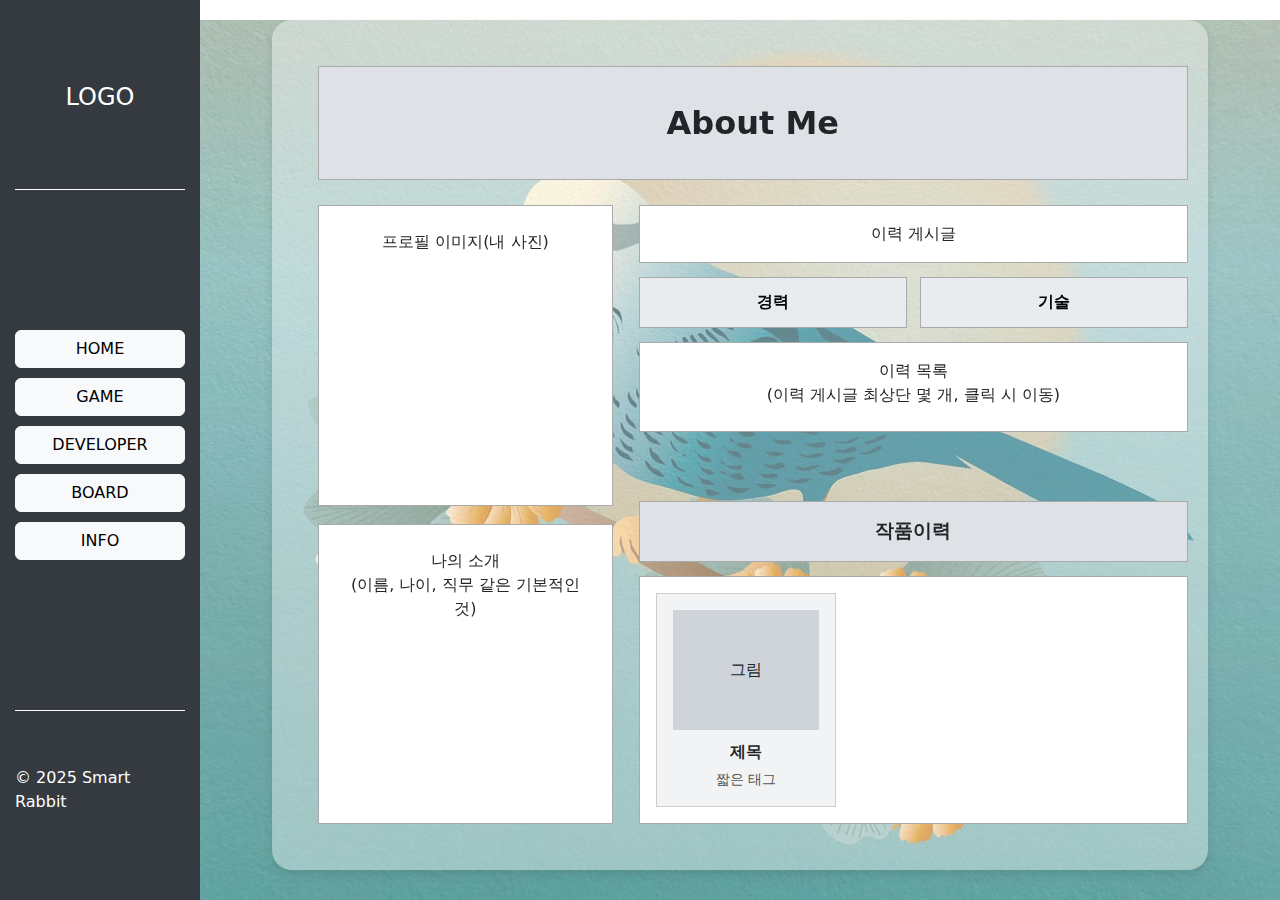
<file: index.html>
<!DOCTYPE html>
<html lang="ko">
<head>
    <meta charset="UTF-8">
    <meta name="viewport" content="width=device-width, initial-scale=1.0">
    <title>Smart Rabbit's Studio</title>
    <link href="https://cdn.jsdelivr.net/npm/bootstrap@5.3.0/dist/css/bootstrap.min.css" rel="stylesheet">
    <link href="css/styles.css" rel="stylesheet">
    <script src="js/script.js"></script>
</head>
<body onload="onInitialLoad()">
    <!-- 네비게이션 바 -->
    <div id="nav-bar">
        <div id="nav-top">
            <h4>LOGO</h4>
        </div>
        <div id="nav-buttons">
            <button class="btn btn-light" onclick="loadContent('pages/home.html')">HOME</button>
            <button class="btn btn-light" onclick="loadContent('pages/game.html')">GAME</button>
            <button class="btn btn-light" onclick="loadContent('pages/developer.html')">DEVELOPER</button>
            <button class="btn btn-light" onclick="loadContent('pages/board.html')">BOARD</button>
            <button class="btn btn-light" onclick="loadContent('pages/info.html')">INFO</button>
        </div>
        <div id="nav-bottom">
            <p>© 2025 Smart Rabbit</p>
        </div>
    </div>
    
    <!-- 컨텐츠 영역 -->
    <div id="content-wrapper">
        <img src="testImage.jpg" alt="Background Image"><!-- 배경이미지 넣기 -->
        <div id="content-container">
            <!-- In HTML -->
        </div>
    </div>
</body>
</html>
</file>
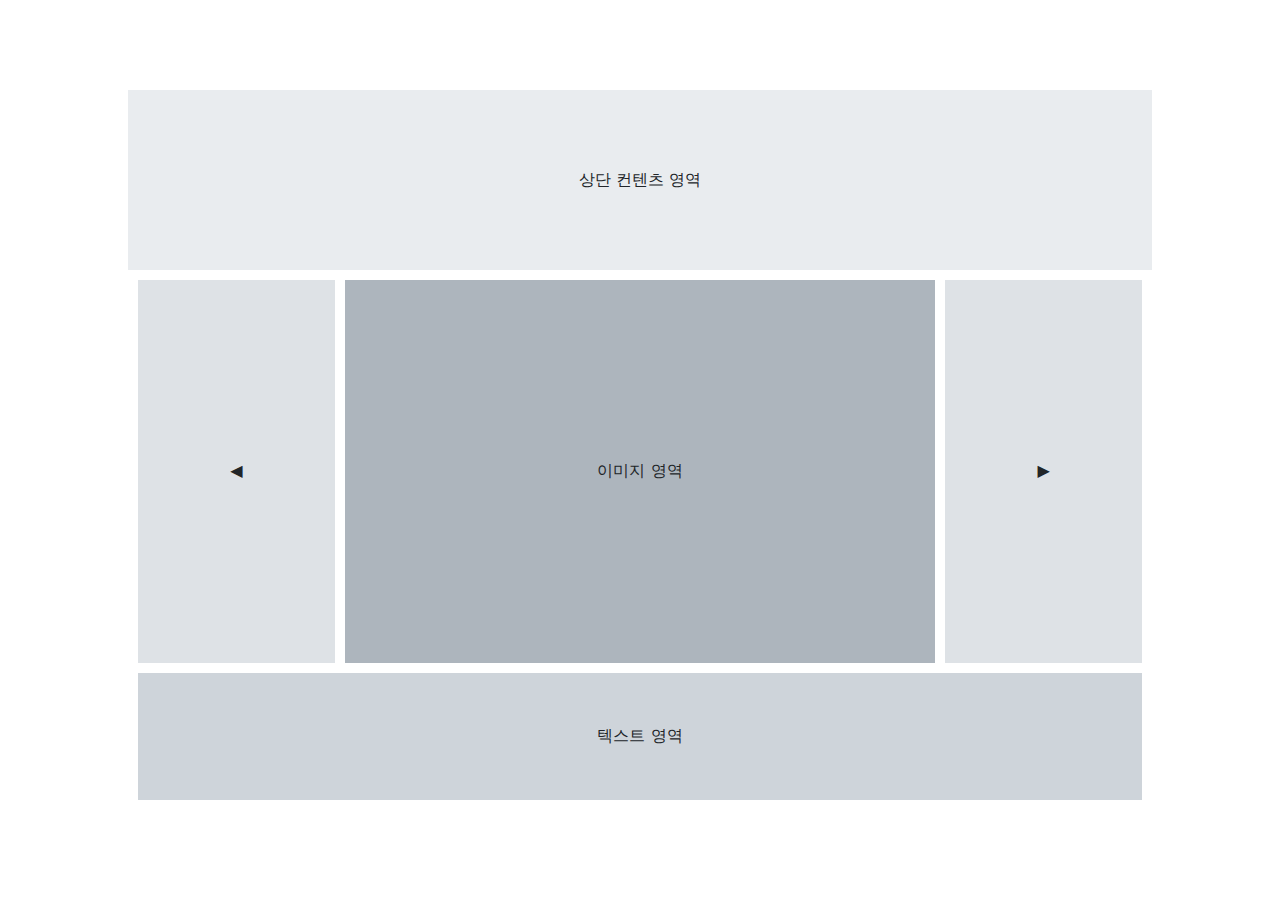
<file: pages/game.html>
<!DOCTYPE html>
<html lang="ko">
<head>
    <meta charset="UTF-8">
    <meta name="viewport" content="width=device-width, initial-scale=1.0">
    <title>Game</title>
    <link href="https://cdn.jsdelivr.net/npm/bootstrap@5.3.0/dist/css/bootstrap.min.css" rel="stylesheet">
    <link href = "/css/game-styles.css" rel="stylesheet">
</head>
<body>
    <div id="container">
        <div id="top-container">상단 컨텐츠 영역</div>
        <div id="bottom-container">
            <div class="button-box">◀</div>
            <div class="image-box">이미지 영역</div>
            <div class="button-box">▶</div>
            <div class="text-box">텍스트 영역</div>
        </div>
    </div>
</body>
</html>
</file>
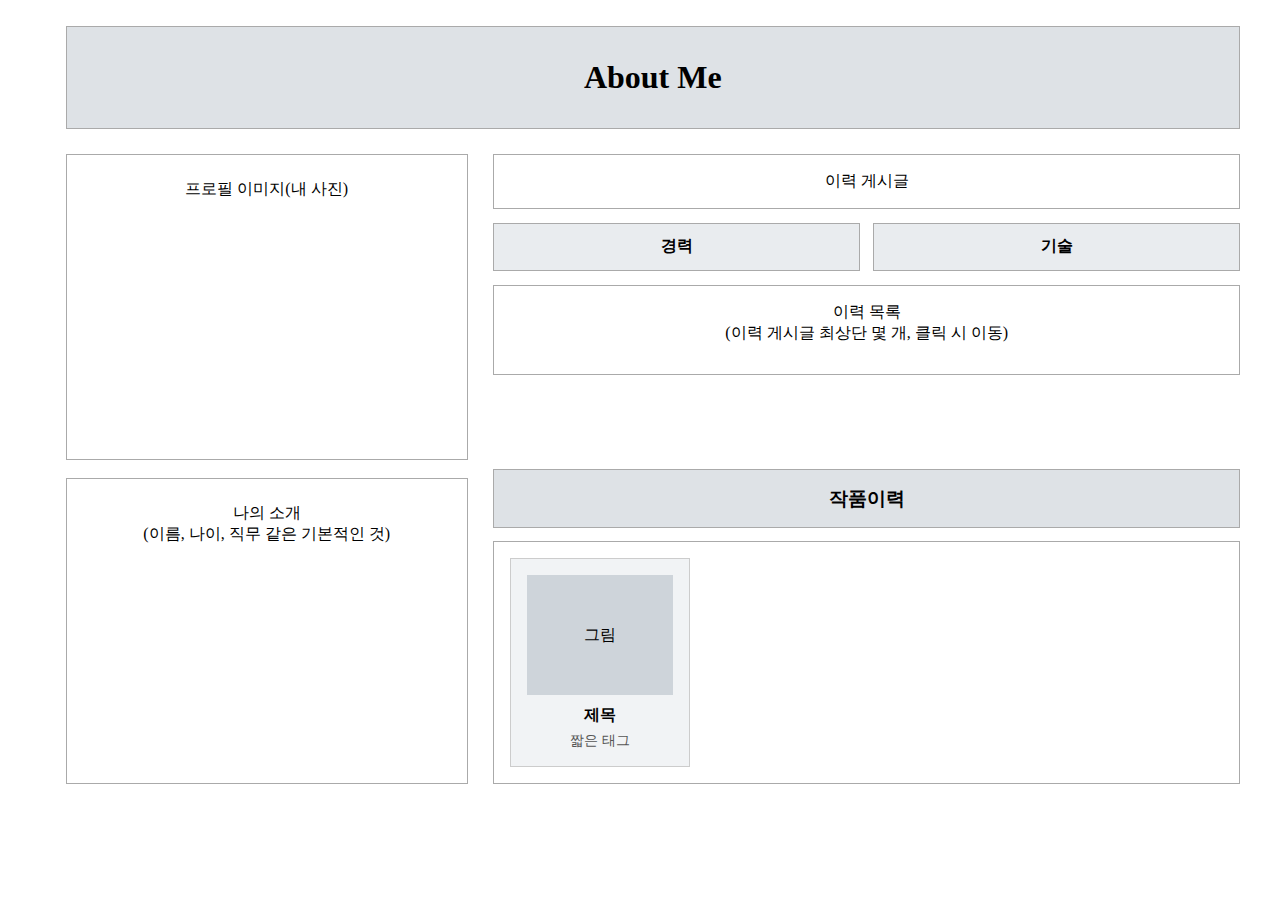
<file: pages/home.html>
<!DOCTYPE html>
<html lang="ko">
<head>
  <meta charset="UTF-8" />
  <meta name="viewport" content="width=device-width, initial-scale=1.0" />
  <title>About Me</title>
  <link rel="stylesheet" href="/css/home-styles.css" />
</head>
<body>
  <div id="container">
    <header class="about-title">About Me</header>

    <!-- 좌측 -->
    <section class="left">
      <div class="profile-image">프로필 이미지(내 사진)</div>
      <div class="basic-info">나의 소개<br>(이름, 나이, 직무 같은 기본적인 것)</div>
    </section>

    <!-- 우측 상단: 이력 -->
    <section class="right-top">
      <div class="career-post">이력 게시글</div>
      <div class="career-buttons">
        <button>경력</button>
        <button>기술</button>
      </div>
      <div class="career-list">
        이력 목록<br>(이력 게시글 최상단 몇 개, 클릭 시 이동)
      </div>
    </section>

    <!-- 우측 하단: 작품 이력 -->
    <section class="right-bottom">
      <div class="portfolio-title">작품이력</div>
      <div class="portfolio-slider">
        <div class="work-slide">
          <div class="work-image">그림</div>
          <div class="work-title">제목</div>
          <div class="work-tag">짧은 태그</div>
        </div>
      </div>
    </section>
  </div>
</body>
</html>
</file>
<file: css/styles.css>
body {
    display: flex;
    height: 100vh;
    margin: 0;
    overflow: hidden; /* 💡 전체 스크롤 방지 */
  }

/* 네비게이션 바를 3개의 섹션으로 나눔 */
#nav-bar {
    width: 200px;
    background-color: #343a40;
    padding: 15px;
    color: white;
    display: flex;
    flex-direction: column;
    height: 100vh;
}

/* 1. 네비게이션 상단 부분 */
#nav-top {
    flex: 1;
    display: flex;
    align-items: center;
    justify-content: center;
    border-bottom: 1px solid white;
}

/* 2. 네비게이션 버튼 영역 */
#nav-buttons {
    flex: 3;
    display: flex;
    flex-direction: column;
    justify-content: center;
}
#nav-buttons button {
    width: 100%;
    margin-bottom: 10px;
}

/* 3. 네비게이션 하단 부분 */
#nav-bottom {
    flex: 1;
    display: flex;
    align-items: center;
    justify-content: center;
    border-top: 1px solid white;
}

/* 4. 컨텐츠 영역 */
#content-wrapper {
    flex-grow: 1;
    display: flex;
    align-items: flex-start; /* 💡 상단부터 표시되게 */
    justify-content: center;
    padding: 20px;
    position: relative;
    overflow-y: auto;       /* 💡 내부 내용 넘칠 경우 스크롤 */
}

#content-wrapper img{
    position: absolute;
    width: 100%;
    height: 100%;
    object-fit: cover;
    z-index: -1;
}

/* 5. 내부 html 컨테이너 */
#content-container {
    background: rgba(255, 255, 255, 0.39);
    padding: 20px;
    border-radius: 20px;
    box-shadow: 0px 5px 10px rgba(0,0,0,0.1);
    width: 100%;
    max-width: 90%;
    height: auto;             /* 💡 고정 100% 제거 */
    max-height: none;         /* 💡 최대 높이 제한 제거 */
    overflow: visible;
}
</file>
<file: css/game-styles.css>
#container {
    width: 80%;
    max-width: 100%;
    height: 80%;
    max-height: 100%;
    flex-direction: column;
    margin: auto;
    position: absolute;
    top: 0;
    bottom: 0;
    left: 0;
    right: 0;
}

/* 상단 컨테이너 */
#top-container {
    height: 25%;
    background-color: #e9ecef;
    display: flex;
    align-items: center;
    justify-content: center;
}

/* 하단 컨테이너 */
#bottom-container {
    height: 75%;
    display: grid;
    grid-template-columns: 1fr 3fr 1fr;
    grid-template-rows: 3fr 1fr;
    gap: 10px;
    padding: 10px;
}
.button-box {
    display: flex;
    align-items: center;
    justify-content: center;
    background-color: #dee2e6;
}

/* 왼쪽 버튼 */
.button-box:first-of-type {
    grid-column: 1;
    grid-row: 1;
}

/* 오른쪽 버튼 */
.button-box:last-of-type {
    grid-column: 3;
    grid-row: 1;
}
.image-box {
    grid-column: 2;
    grid-row: 1;
    display: flex;
    align-items: center;
    justify-content: center;
    background-color: #adb5bd;
}
.text-box {
    grid-column: span 3;
    grid-row: 2;
    display: flex;
    align-items: center;
    justify-content: center;
    background-color: #ced4da;
}
</file>
<file: css/home-styles.css>
* {
    box-sizing: border-box;
  }
  
  body {
    margin: 0;
    padding: 0;
    height: auto;           /* 💡 필수: 고정 높이 제거 */
    overflow: visible;
  }
  
  #container {
    width: 100%;
    max-width: 1200px;
    margin: 0 auto;
    height: auto;           /* 💡 필수: 고정 vh 제거 */
    display: grid;
    grid-template-rows: auto 1fr auto;
    grid-template-areas:
      "title title"
      "left right-top"
      "left right-bottom";
    grid-template-columns: 35% 65%;
    gap: 2vw;
    padding: 2vw;
    min-height: 90vh;
  }
  
  .about-title {
    grid-area: title;
    font-size: 2.5vw;
    font-weight: bold;
    text-align: center;
    background-color: #dee2e6;
    padding: 1em;
    border: 1px solid #aaa;
  }
  
  .left {
    grid-area: left;
    display: flex;
    flex-direction: column;
    gap: 2vh;
  }
  
  .profile-image,
  .basic-info {
    border: 1px solid #aaa;
    background-color: #fff;
    padding: 1.5em;
    text-align: center;
    flex: 1;
    min-height: 150px;
  }
  
  .right-top {
    grid-area: right-top;
    display: flex;
    flex-direction: column;
    gap: 1.5vh;
  }
  
  .career-post {
    border: 1px solid #aaa;
    padding: 1em;
    background-color: #fff;
    text-align: center;
  }
  
  .career-buttons {
    display: flex;
    gap: 1vw;
    justify-content: center;
  }
  
  .career-buttons button {
    flex: 1;
    padding: 0.8em;
    font-weight: bold;
    background-color: #e9ecef;
    border: 1px solid #aaa;
    cursor: pointer;
    font-size: 1rem;
  }
  
  .career-list {
    border: 1px solid #aaa;
    padding: 1em;
    background-color: #ffffff;
    text-align: center;
    min-height: 10vh;
  }
  
  .right-bottom {
    grid-area: right-bottom;
    display: flex;
    flex-direction: column;
    gap: 1.5vh;
  }
  
  .portfolio-title {
    font-weight: bold;
    text-align: center;
    padding: 0.8em;
    background-color: #dee2e6;
    border: 1px solid #aaa;
    font-size: 1.2rem;
  }
  
  .portfolio-slider {
    display: flex;
    overflow-x: auto;
    gap: 1.5vw;
    padding: 1em;
    border: 1px solid #aaa;
    background-color: #fff;
  }
  
  .work-slide {
    min-width: 180px;
    width: 25%;
    max-width: 250px;
    border: 1px solid #ccc;
    padding: 1em;
    background-color: #f1f3f5;
    flex-shrink: 0;
    text-align: center;
  }
  
  .work-image {
    height: 120px;
    background-color: #ced4da;
    margin-bottom: 10px;
    line-height: 120px;
  }
  
  .work-title {
    font-weight: bold;
    margin-bottom: 5px;
  }
  
  .work-tag {
    font-size: 0.9rem;
    color: #555;
  }
</file>
